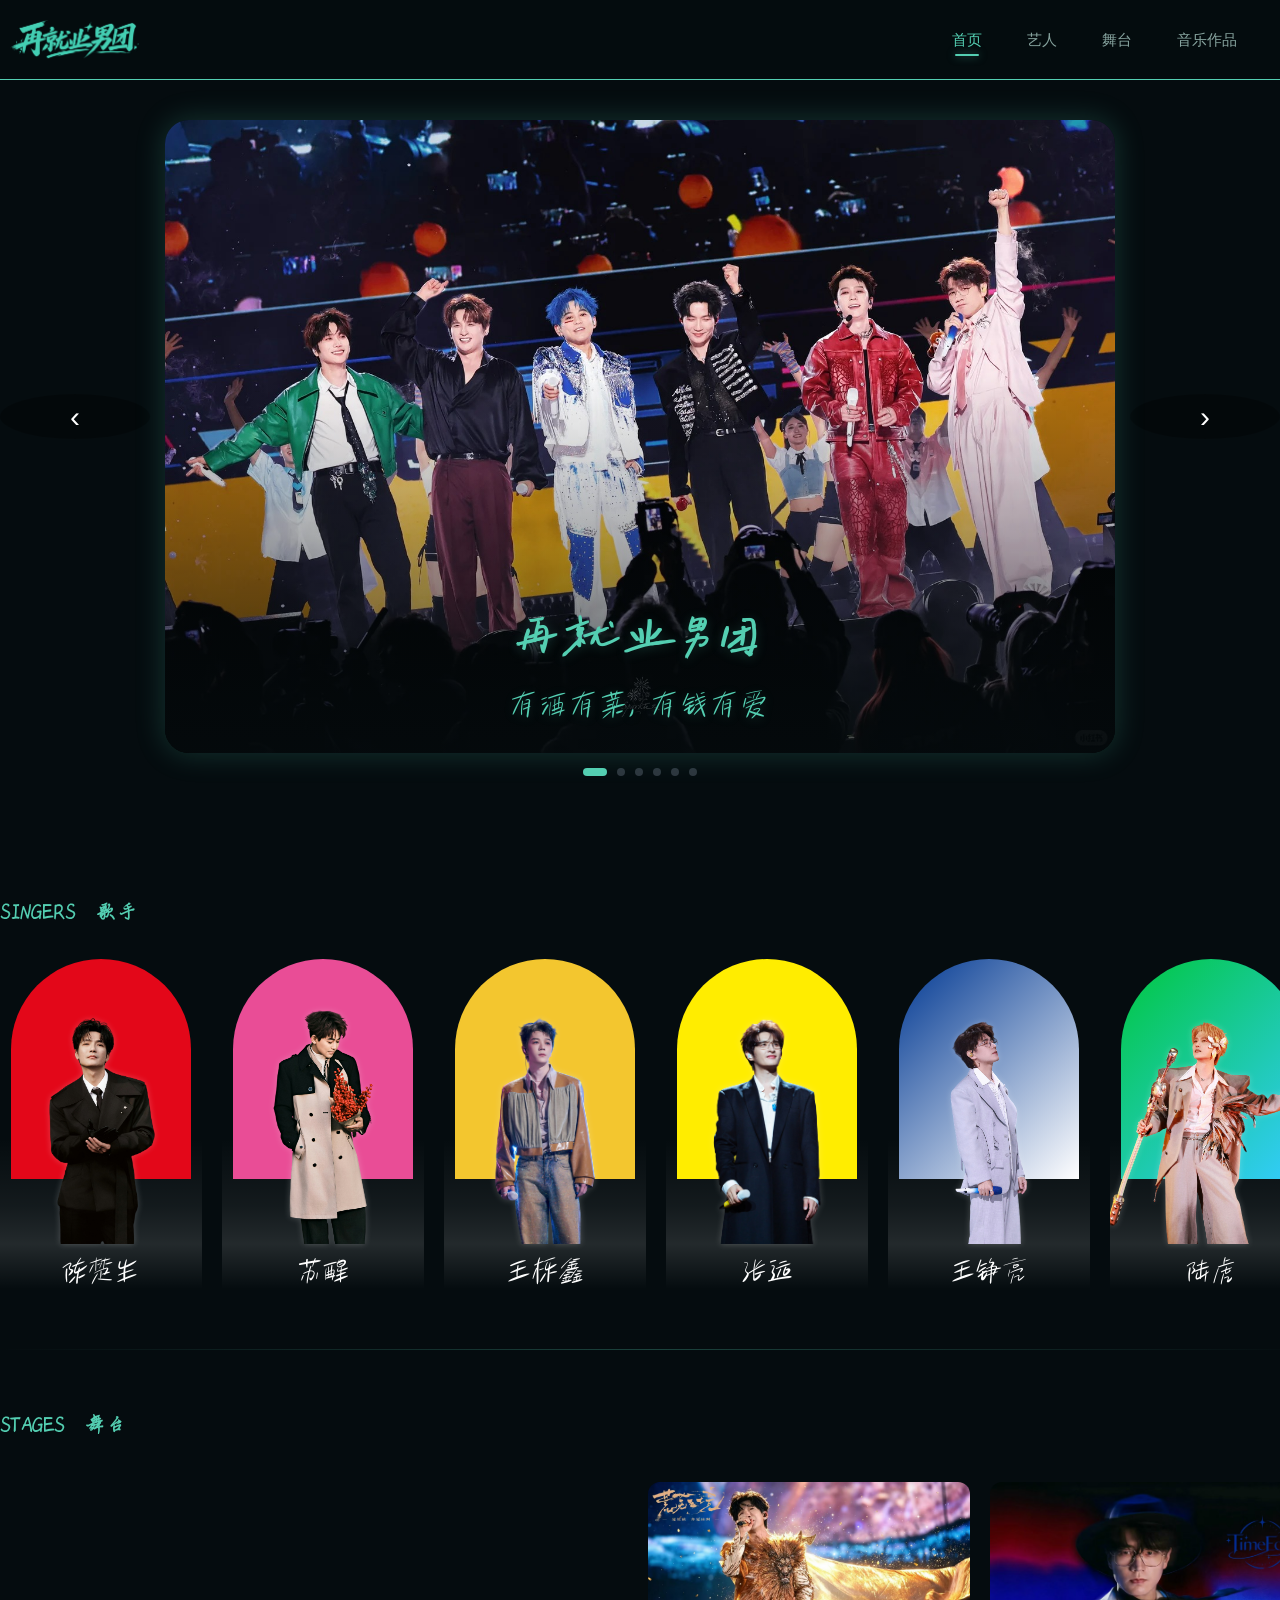
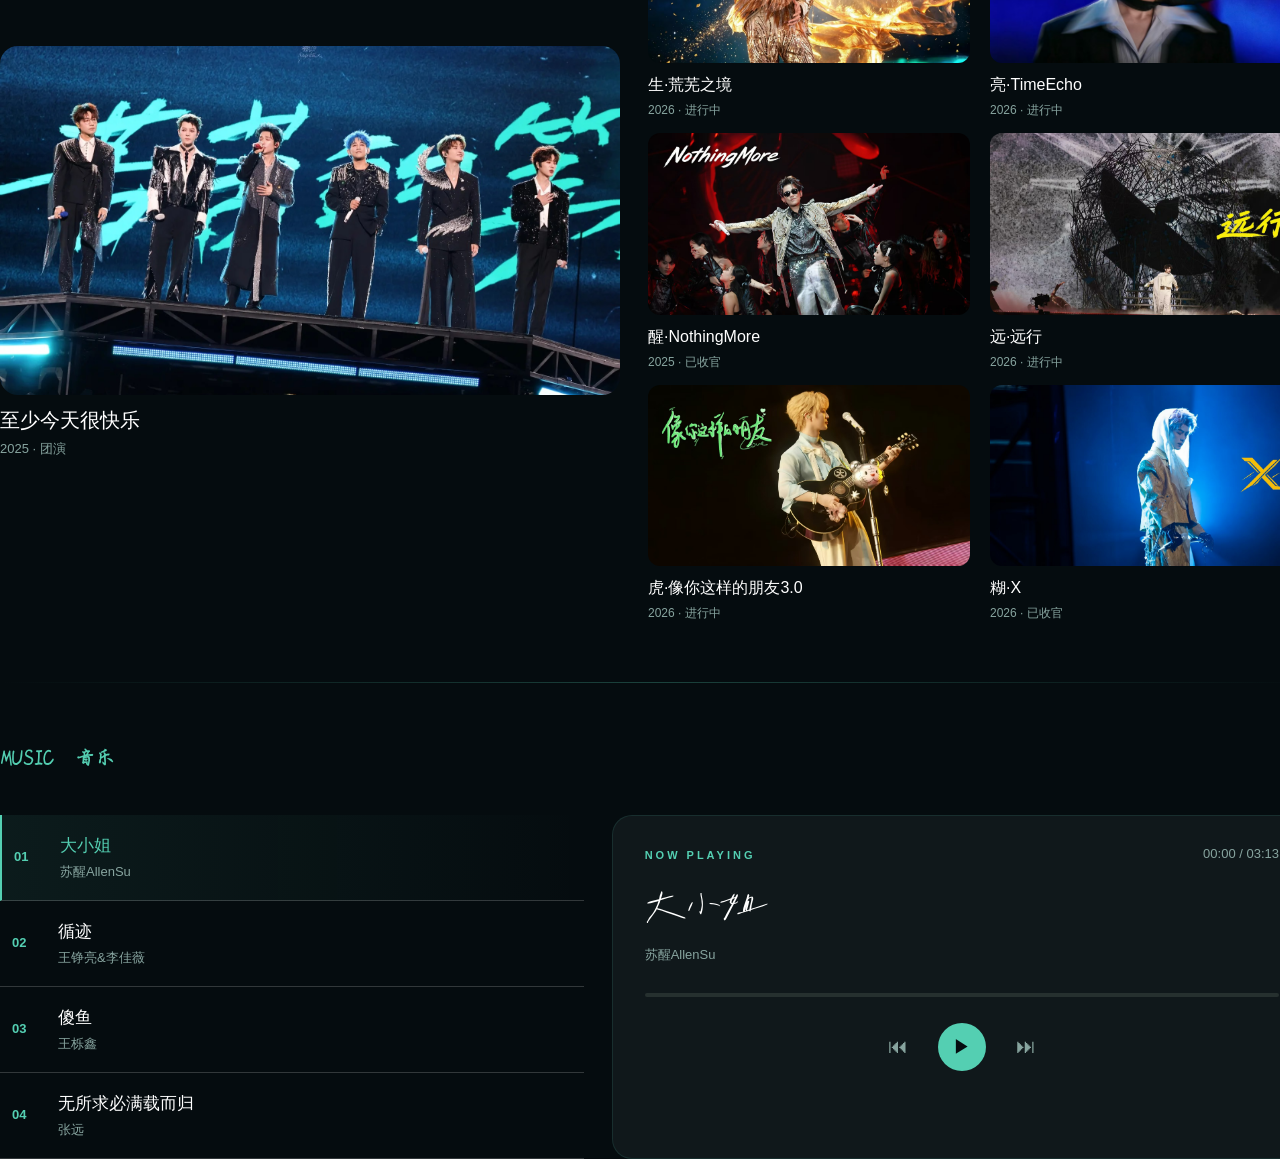
<file: index.html>
<!DOCTYPE html>
<html lang="zh-CN">
<head>
    <meta charset="UTF-8">
    <meta name="viewport" content="width=device-width, initial-scale=1.0">
    <link rel="stylesheet" href="./css/style.css">
    <link rel="stylesheet" href="./css/mobile.css" media="(max-width: 768px)">
    <title>再就业男团</title>
</head>
<body>
    <!-- 顶部导航 -->
    <header class="site-header">
        <nav class="navbar wrapper">
            <!-- logo -->
            <a href="./index.html" class="logo">
                <h1>再就业男团</h1>
            </a>

            <!-- 导航 -->
            <ul class="nav-list">

                <li>
                    <a href="./index.html" class="active">首页</a>
                </li>

                <li>
                    <a href="./members.html">艺人</a>
                </li>

                <li>
                    <a href="./stages.html">舞台</a>
                </li>

                <li>
                    <a href="./music.html">音乐作品</a>
                </li>

                <li>
                    <a href="./about.html">关于</a>
                </li>

            </ul>

        </nav>
    </header>

    <!-- 页面主体 -->
    <main class="page-container">
        <!-- Hero 大图 -->
        <div class="hero-area">

            <div class="hero-wrapper">
        
                <button class="hero-prev" type="button">
                    ‹
                </button>
        
                <section class="hero">
        
                    <img
                        src="./image/hero.jpg"
                        alt="再就业男团"
                        class="hero-image"
                    >
        
                    <div class="hero-content">
                        <h2>再就业男团</h2>
                        <p>有酒有菜，有钱有爱</p>
                    </div>
        
                </section>
        
                <button class="hero-next" type="button">
                    ›
                </button>
        
            </div>
        
        
            <div class="hero-dots">
        
                <button class="hero-dot active" type="button"></button>
                <button class="hero-dot" type="button"></button>
                <button class="hero-dot" type="button"></button>
                <button class="hero-dot" type="button"></button>
                <button class="hero-dot" type="button"></button>
                <button class="hero-dot" type="button"></button>
        
            </div>
        
        </div>

        <!-- 艺人 -->
        <section class="artists" id="artists">
            <div class="container">
                <span>SINGERS</span>
                <h2>歌手</h2>
            </div>
            <div class="artist-list">
                <article class="artist-card ccs">
                    <div class="artist-bg"></div>
                    <a href="https://baike.baidu.com/item/%E9%99%88%E6%A5%9A%E7%94%9F/4015050" target="_blank" rel="noopener noreferrer">
                        <img src="./image/生.png" alt="陈楚生">
                    </a>
                    <h3>陈楚生</h3>
                </article>
                <article class="artist-card Allen">
                    <div class="artist-bg"></div>
                    <a href="https://baike.baidu.com/item/%E8%8B%8F%E9%86%92/5806" target="_blank" rel="noopener noreferrer">
                        <img src="./image/醒.png" alt="苏醒">
                    </a>
                    <h3>苏醒</h3>
                </article>
                <article class="artist-card KA">
                    <div class="artist-bg"></div>
                    <a href="https://baike.baidu.com/item/%E7%8E%8B%E6%A0%8E%E9%91%AB?fromModule=lemma_search-box" target="_blank" rel="noopener noreferrer">
                        <img src="./image/糊.png" alt="王栎鑫">
                    </a>
                    <h3>王栎鑫</h3>
                </article>
                <article class="artist-card Bird">
                    <div class="artist-bg"></div>
                    <a href="https://baike.baidu.com/item/%E5%BC%A0%E8%BF%9C/16466" target="_blank" rel="noopener noreferrer"> 
                        <img src="./image/远.png" alt="张远">
                    </a>
                    <h3>张远</h3>
                </article>
                <article class="artist-card Reno">
                    <div class="artist-bg"></div>
                    <a href="https://baike.baidu.com/item/%E7%8E%8B%E9%93%AE%E4%BA%AE?fromModule=lemma_search-box" target="_blank" rel="noopener noreferrer">
                        <img src="./image/亮.png" alt="王铮亮">
                    </a>
                    <h3>王铮亮</h3>
                </article>
                <article class="artist-card LT">
                    <div class="artist-bg"></div>
                    <a href="https://baike.baidu.com/item/%E9%99%86%E8%99%8E/367599" target="_blank" rel="noopener noreferrer">
                        <img src="./image/虎.png" alt="陆虎">
                    </a>
                    <h3>陆虎</h3>
                </article>
            </div>
        </section>

        <!-- 舞台 -->
        <section class="stages" id="stages">
            <div class="container">
                <span>STAGES</span>
                <h2>舞台</h2>
            </div>
            <div class="stage-layout">
                <!-- 主舞台 -->
                <article class="stage-main">

                    <a href="https://www.bilibili.com/video/BV11pySBoE2e/?spm_id_from=333.337.search-card.all.click&vd_source=95cf361acb40079ed35ac56e10120efc" target="_blank" rel="noopener noreferrer">
                        <img src="./image/团演.jpg" alt="主舞台">
                    </a>
    
                    <div class="stage-info">
                        <h3>至少今天很快乐</h3>
                        <p>2025 · 团演</p>
                    </div>

                </article>
                
                <div class="stage-side">

                    <article class="stage-small">

                        <a href="https://www.bilibili.com/video/BV1Cmbm62EHG/?spm_id_from=333.337.search-card.all.click&vd_source=95cf361acb40079ed35ac56e10120efc" target="_blank" rel="noopener noreferrer">
                            <img src="./image/荒芜之境.jpg" alt="舞台1">
                        </a>

                        <div class="stage-info">
                            <h3>生·荒芜之境</h3>
                            <p>2026 · 进行中</p>
                        </div>

                    </article>

                    <article class="stage-small">

                        <a href="https://www.bilibili.com/video/BV1Cv8s6nE5h/?spm_id_from=333.337.search-card.all.click&vd_source=95cf361acb40079ed35ac56e10120efc" target="_blank" rel="noopener noreferrer">
                            <img src="./image/TimeEcho.jpg" alt="舞台2">
                        </a>

                        <div class="stage-info">
                            <h3>亮·TimeEcho</h3>
                            <p>2026 · 进行中</p>
                        </div>

                    </article>

                    <article class="stage-small">

                        <a href="https://www.bilibili.com/video/BV1u51dBnEYW/?spm_id_from=333.337.search-card.all.click&vd_source=95cf361acb40079ed35ac56e10120efc" target="_blank" rel="noopener noreferrer">
                            <img src="./image/NothingMore.jpg" alt="舞台3">
                        </a>

                        <div class="stage-info">
                            <h3>醒·NothingMore</h3>
                            <p>2025 · 已收官</p>
                        </div>

                    </article>

                    <article class="stage-small">

                        <a href="http://bilibili.com/video/BV1egbD6zErs/?spm_id_from=333.337.search-card.all.click&vd_source=95cf361acb40079ed35ac56e10120efc" target="_blank" rel="noopener noreferrer">
                            <img src="./image/远行.jpg" alt="舞台4">
                        </a>

                        <div class="stage-info">
                            <h3>远·远行</h3>
                            <p>2026 · 进行中</p>
                        </div>

                    </article>

                    <article class="stage-small">

                        <a href="https://www.bilibili.com/video/BV1YUuV6JEnr/?spm_id_from=333.337.search-card.all.click&vd_source=95cf361acb40079ed35ac56e10120efc" target="_blank" rel="noopener noreferrer">
                            <img src="./image/像你这样的朋友 .jpg" alt="舞台5">
                        </a>

                        <div class="stage-info">
                            <h3>虎·像你这样的朋友3.0</h3>
                            <p>2026 · 进行中</p>
                        </div>

                    </article>

                    <article class="stage-small">

                        <a href="https://www.bilibili.com/video/BV1zX9QBjEMX/?spm_id_from=333.337.search-card.all.click&vd_source=95cf361acb40079ed35ac56e10120efc" target="_blank" rel="noopener noreferrer">
                            <img src="image/X.jpg" alt="舞台6">
                        </a>

                        <div class="stage-info">
                            <h3>糊·X</h3>
                            <p>2026 · 已收官</p>
                        </div>

                    </article>

                </div>

            </div>

        </section>

        <!-- 新歌 -->
        <section class="music" id="music">
            <div class="container">
                <span>MUSIC</span>
                <h2>音乐</h2>
            </div>

            <div class="music-layout">
                <div class="recent-music">
                    <article class="song-item active-song">
                        <span class="song-number">01</span>

                        <div class="song-text">
                            <h3>大小姐</h3>
                            <p>苏醒AllenSu</p>
                        </div>
                    </article>

                    <article class="song-item">
                        <span class="song-number">02</span>

                        <div class="song-text">
                            <h3>循迹</h3>
                            <p>王铮亮&李佳薇</p>
                        </div>
                    </article>

                    <article class="song-item">
                        <span class="song-number">03</span>

                        <div class="song-text">
                            <h3>傻鱼</h3>
                            <p>王栎鑫</p>
                        </div>
                    </article>

                    <article class="song-item">
                        <span class="song-number">04</span>

                        <div class="song-text">
                            <h3>无所求必满载而归</h3>
                            <p>张远</p>
                        </div>
                    </article>
                </div>

                <div class="music-player">
                    <div class="music-top">
                        <div>
                            <span class="now-playing">NOW PLAYING</span>
                            <h3>大小姐</h3>
                            <p>苏醒AllenSu</p>
                        </div>
                        <span class="music-time" id="music-time">00:00 / 00:00</span>
                    </div>

                    <div class="music-progress">
                        <div class="music-progress-bar"></div>
                    </div>

                    <div class="music-controls">

                        <button
                            type="button"
                            id="prev-btn"
                        >
                            ⏮
                        </button>
                    
                        <button
                            type="button"
                            class="play-btn"
                            id="play-btn"
                        >
                            ▶
                        </button>
                    
                        <button
                            type="button"
                            id="next-btn"
                        >
                            ⏭
                        </button>
                    
                    </div>
                    <audio src="./music/大小姐.mp3" id="audio-player"></audio>
                </div>
            </div>
        </section>

        <!-- 动态 -->
        <section class="updates" id="updates">
            <div class="container">
                
            </div>
        </section>
    </main>

    <footer class="site-footer">

    </footer>
    <script src="./js/music.js"></script>
    <script src="./js/hero.js"></script>
</body>
</html>
</file>
<file: css/style.css>
* {
    margin: 0;
    padding: 0;
    box-sizing: border-box;
}

li {
    list-style: none;
}

body {
    font: 14px/1.5 "Microsoft Yahei", "Hiragino Sans GB", "Heiti SC", "WenQuanYi Micro Hei", sans-serif;
    color: #54cfb2;
}

a {
    color: #54cfb2;
    text-decoration: none;
}
.wrapper{
    margin: 0 auto;
    width: 1312px;
}

body{
    background-color: #050c0f;
}
.site-header{
    height: 80px;
    background-color: rgba(5, 12, 15, 0.92);
    border-bottom:1px solid  #54cfb2;
}

.site-header .wrapper{
    display: flex;
    height: 100%;
    align-items: center;
}

.logo {
    display: block;
    width: 150px;
    height: 45px;
    flex-shrink: 0;
    background-image: url("../image/logo.png");
    background-repeat: no-repeat;
    background-position: center;
    background-size: contain;
}

.logo h1 {
    font-size: 0;
}

.nav-list{
    display: flex;
    align-items: center;
    margin-left: auto;
    gap: 45px;
}

.nav-list a{
    color: #87a49f;
    font-size: 15px;
    line-height: 80px;
    transition: color 0.25s;
    position: relative;
}

.nav-list a:hover{
    color: #54cfb2;
}

.nav-list .active{
    color: #54cfb2;
}

.nav-list .active::after {
    content: "";

    position: absolute;

    left: 50%;
    bottom: -8px;

    width: 24px;
    height: 2px;

    background-color: #54cfb2;

    transform: translateX(-50%);

    border-radius: 2px;

    box-shadow: 0 0 8px rgba(84, 207, 178, 0.6);
}

.hero{
    width: 950px;
    margin: 40px auto 0;
    border-radius: 24px;
    overflow: hidden;
    position: relative;
    box-shadow: 0 0 30px rgba(84, 207, 178, 0.22);
}

.hero-dots{
    display: flex;
    justify-content: center;
    gap: 10px;

    margin-top: 15px;
}

.hero-dot{
    width: 8px;
    height: 8px;

    padding: 0;

    border: none;
    border-radius: 50%;

    background: rgba(120, 133, 149, 0.35);

    cursor: pointer;
}

.hero-dot.active{
    width: 24px;

    border-radius: 10px;

    background: #54CFB2;
}

.hero-prev,
.hero-next{
    width: 45px;
    height: 45px;

    border: none;
    border-radius: 50%;

    background: rgba(0, 0, 0, 0.3);
    color: white;

    font-size: 30px;
    cursor: pointer;

    flex: 1;
    
}

.hero-wrapper{
    display: flex;
    align-items: center;
    gap: 15px;
}

.hero-prev{
    left: 20px;
}

.hero-next{
    right: 20px;
}

.hero-image{
    display: block;
    width: 100%;
    height: auto;
    transition: opacity 0.3s ease;
}

.hero-image.fade{
    opacity: 0;
}

.hero-content{
    position: absolute;
    left: 50%;
    bottom: 30px;
    transform: translateX(-50%);
    text-align: center;
    text-shadow: 0 2px 12px rgba(84, 207, 178, 0.22);
    z-index: 1;
}

.hero-content h2{
    margin: 0;
    font-size: 50px;
    letter-spacing: 6px;
    font-family: "再就业", sans-serif;
}

.hero-content p{
    margin: 10px 0 0;
    font-size: 25px;
    letter-spacing: 3px;
    font-family: "酒菜", sans-serif;
}
@font-face {
    font-family: "名次";
    src: url("../fonts/BRWakaisho-Medium.ttf");
}
@font-face {
    font-family: "再就业";
    src: url("../fonts/字制区喜脉喜欢体.ttf");
}
@font-face {
    font-family: "酒菜";
    src: url("../fonts/白路彤彤手写体.ttf");
}
@font-face {
    font-family: "标题";
    src: url("../fonts/张穸洛浮生楷体.ttf");
}

.hero::before {
    content:"";
    position:absolute;
    inset:0;
    background:
    linear-gradient(
        to bottom,
        transparent 40%,
        rgba(5,12,15,0.75)
    );
}

.artists{
    width: 1312px;
    margin: 120px auto 0;
}

.section-title{
    text-align: center;
    margin-bottom: 50px;
}
.section-title span{
    font-size: 14px;
    letter-spacing: 5px;
}
.section-title h2{
    margin-top: 12px;
    font-size: 36px;
}
.artists .container{
    display: flex;
    align-items: baseline;
    gap: 20px;
    font-family: "标题", sans-serif;
}
.artists .container span{
    font-weight: 700;
    font-size: 22px
}

.artist-card a{
    position:absolute;
    bottom:45px;
    left:50%;
    transform:translateX(-50%);
    height:280px;
    width:auto;
    object-fit:contain;
    z-index:1;
}

.artist-card img{
    display: block;
    height: 280px;
    width: auto;
    object-fit: contain;
    transition: transform 0.3s ease;
    filter:
    drop-shadow(0 0 3px rgba(255, 255, 255, 0.22));
}

.artist-list{
    display: grid;
    grid-template-columns: repeat(6,1fr);
    gap: 20px;
}
.ccs .artist-bg{
    background: #e30719;
}
.Allen .artist-bg{
    background: #e94d96;
}
.KA .artist-bg{
    background: #f3c62f;
}
.Bird .artist-bg{
    background: #ffed00;
}
.Reno .artist-bg{
    background: linear-gradient(
        135deg,
        #003892,
        #ffffff
    );
}
.LT .artist-bg{
    background: linear-gradient(
        135deg,
        #00c73e,
        #34ccff
    );
}

.artist-bg {
    position:absolute;
    top:30px;
    left:50%;
    transform:translateX(-50%);
    width:180px;
    height:220px;
    border-radius:
    90px 90px 0 0;
    z-index:0;
    transition: filter 0.3s ease;
}

.artist-card {
    position:relative;
    height:360px;
    overflow:hidden;
    text-align:center;
}

.artist-card h3{
    position:absolute;
    bottom:0px;
    width:100%;
    margin:0;
    color:white;

    font-family: "酒菜",sans-serif;
    font-size:24px;
    font-weight: 400;

    z-index:2;
}

.artist-card:hover .artist-bg{
    filter: brightness(1.12);
}

.stages{
    width: 1312px;
    margin: 120px auto 0;
}

.stages .container{
    display:flex;
    align-items:baseline;
    gap:20px;

    font-family:"标题", sans-serif;
}

.stages .container span{
    font-weight:700;
    font-size:22px;
}

.stage-layout{
    display: grid;
    grid-template-columns: 620px 1fr;
    gap: 28px;
    margin-top: 40px;
    align-items: center;
}

.stage-main img{
    display: block;
    width: 100%;
    aspect-ratio: 16/9;
    object-fit: cover;
    border-radius: 18px;
}

.stage-side{
    display: grid;
    grid-template-columns: repeat(2,1fr);
    gap: 14px 20px;
}

.stage-small img{
    display: block;
    width: 100%;
    aspect-ratio: 16/9;
    object-fit: cover;
    border-radius: 12px;
}

.stage-info{
    margin-top: 10px;
}

.stage-info h3{
    color: #ffffff;
    font-size: 16px;
    font-weight: 500;
}

.stage-info p{
    margin-top: 4px;
    color: #87a49f;
    font-size: 12px;
}

.stage-main .stage-info h3{
    font-size: 20px;
}

.stage-main .stage-info p{
    font-size: 13px;
}

.artist-card::before{
    content:"";

    position:absolute;

    left:0;
    right:0;
    bottom:0;

    height:150px;

    background:linear-gradient(
        to bottom,
        transparent 0%,
        rgba(255,255,255,0.06) 45%,
        rgba(255,255,255,0.12) 70%,
        transparent 100%
    );

    z-index:0;
}

.artist-card a:hover img{
    transform:scale(1.05);
}

.music{
    width: 1312px;
    margin: 120px auto 0;
}

.music .container{
    display: flex;
    align-items: baseline;
    gap: 20px;
    font-family: "标题", sans-serif;
}

.music .container span{
    font-weight: 700;
    font-size: 22px;
}

.music-layout{
    display: grid;
    grid-template-columns: 1fr 1.2fr;
    gap: 28px;
    margin-top: 40px;
    align-items: stretch;
}

.recent-music{
    display: flex;
    flex-direction: column;
}

.song-item{
    display: flex;
    align-items: center;
    gap: 18px;
    padding: 18px 12px;
    border-bottom: 1px solid rgba(255,255,255,0.18);
}

.song-number{
    width: 28px;
    flex-shrink: 0;
    color: #54cfb2;
    font-size: 13px;
    font-weight: 600;
}

.song-text{
    min-width: 0;
}

.song-text h3{
    color: #ffffff;
    font-size: 17px;
    font-weight: 500;
}

.song-text p{
    margin-top: 4px;
    color: #87a49f;
    font-size: 13px;
}

.active-song .song-text h3{
    color: #54cfb2;
}

.music-player{
    padding: 28px 32px;
    background: #10181b;
    border-radius: 20px;
    border: 1px solid rgba(84, 207, 178, 0.12);
}

.music-top{
    display: flex;
    justify-content: space-between;
    align-items: flex-start;
}

.now-playing{
    color: #54cfb2;
    font-size: 11px;
    font-weight: 600;
    letter-spacing: 3px;
}

.music-top h3{
    margin-top: 8px;
    color: #ffffff;
    font-size: 45px;
    font-weight: 400;
    font-family: "再就业", sans-serif;
}

.music-top p{
    margin-top: 5px;
    color: #87a49f;
    font-size: 13px;
}

.music-time{
    color: #87a49f;
    font-size: 13px;
}

.music-progress{
    height: 4px;
    margin-top: 28px;
    background: #26302f;
    border-radius: 10px;
    overflow: hidden;
    cursor:pointer;
}

.music-progress-bar{
    width: 0%;
    height: 100%;
    background: #54cfb2;
    border-radius: 10px;
}

.music-controls{
    display: flex;
    justify-content: center;
    align-items: center;
    gap: 30px;
    margin-top: 26px;
}

.music-controls button{
    display: flex;
    justify-content: center;
    align-items: center;
    border: 0;
    background: transparent;
    color: #87a49f;
    font-size: 20px;
    cursor: pointer;
    transition: color 0.25s ease,
                transform 0.25s ease;
}

.music-controls button:hover{
    color: #54cfb2;
    transform: scale(1.08);
}

.play-btn{
    width: 48px;
    height: 48px;
    border-radius: 50%;
    background: #54cfb2 !important;
    color: #050c0f !important;
    font-size: 18px !important;
}

.play-btn:hover{
    transform: scale(1.08);
    box-shadow: 0 0 18px rgba(84, 207, 178, 0.35);
}

.artists,
.stages,
.music{
    position:relative;
}


/* STAGES 和 MUSIC 顶部分隔线 */
.stages::before,
.music::before{
    content:"";

    position:absolute;

    top:-60px;
    left:0;

    width:100%;
    height:1px;

    background:linear-gradient(
        90deg,
        transparent,
        rgba(84,207,178,0.28),
        transparent
    );
}

.active-song{
    background:
        linear-gradient(
            90deg,
            rgba(84,207,178,0.08),
            transparent
        );

    border-left:2px solid #54cfb2;
}
</file>
<file: css/mobile.css>
/* mobile.css
   手机端覆盖样式
   在 HTML 中通过 media="(max-width: 768px)" 引入
*/

body {
    overflow-x: hidden;
}

.wrapper,
.artists,
.stages {
    width: calc(100% - 32px);
    margin-left: auto;
    margin-right: auto;
}

/* Header */
.site-header {
    height: auto;
}

.site-header .wrapper {
    flex-direction: column;
    align-items: stretch;
    padding-top: 12px;
}

.logo {
    width: 130px;
    height: 39px;
    margin: 0 auto;
}

.nav-list {
    width: 100%;
    margin-left: 0;
    gap: 24px;
    overflow-x: auto;
    overflow-y: hidden;
    white-space: nowrap;
    scrollbar-width: none;
}

.nav-list::-webkit-scrollbar {
    display: none;
}

.nav-list a {
    display: block;
    flex-shrink: 0;
    font-size: 13px;
    line-height: 46px;
}

.nav-list .active::after {
    bottom: 2px;
}

/* Hero */
.hero {
    width: calc(100% - 32px);
    margin-top: 24px;
    border-radius: 16px;
}

.hero-content {
    bottom: 18px;
    width: 90%;
}

.hero-content h2 {
    font-size: 32px;
    letter-spacing: 3px;
}

.hero-content p {
    margin-top: 6px;
    font-size: 16px;
    letter-spacing: 2px;
}

/* Section 标题 */
.artists,
.stages {
    margin-top: 72px;
}

.artists .container,
.stages .container {
    gap: 12px;
}

.artists .container span,
.stages .container span {
    font-size: 16px;
}

.artists .container h2,
.stages .container h2 {
    font-size: 24px;
}

/* 艺人区域：手机端 2列 × 3行 */
.artist-list {
    grid-template-columns: repeat(2, minmax(0, 1fr));
    gap: 18px 12px;
    margin-top: 24px;
}

.artist-card {
    height: 290px;
}

.artist-bg {
    top: 26px;
    width: 140px;
    height: 178px;
    border-radius: 70px 70px 0 0;
}

.artist-card a {
    bottom: 42px;
    height: 220px;
    max-width: 100%;
}

.artist-card img {
    height: 220px;
    max-width: 100%;
}

.artist-card h3 {
    font-size: 20px;
}

.artist-card::before {
    height: 110px;
}

/* 舞台区域：主舞台在上，六个小舞台在下 */
.stage-layout {
    grid-template-columns: 1fr;
    gap: 28px;
    margin-top: 28px;
    align-items: stretch;
}

.stage-main {
    width: 100%;
}

.stage-main img {
    width: 100%;
    aspect-ratio: 16 / 9;
    border-radius: 14px;
}

.stage-side {
    grid-template-columns: repeat(2, minmax(0, 1fr));
    gap: 18px 12px;
}

.stage-small img {
    width: 100%;
    aspect-ratio: 16 / 9;
    border-radius: 10px;
}

.stage-info {
    margin-top: 8px;
}

.stage-info h3 {
    font-size: 14px;
    line-height: 1.35;
}

.stage-info p {
    margin-top: 3px;
    font-size: 11px;
}

.stage-main .stage-info h3 {
    font-size: 18px;
}

.stage-main .stage-info p {
    font-size: 12px;
}

/* 更小的手机 */
@media (max-width: 480px) {
    .wrapper,
    .artists,
    .stages,
    .hero {
        width: calc(100% - 24px);
    }

    .nav-list {
        gap: 20px;
    }

    .hero-content h2 {
        font-size: 28px;
    }

    .hero-content p {
        font-size: 14px;
    }

    .artist-list {
        gap: 16px 8px;
    }

    .artist-card {
        height: 270px;
    }

    .artist-bg {
        width: 125px;
        height: 162px;
        border-radius: 63px 63px 0 0;
    }

    .artist-card a,
    .artist-card img {
        height: 205px;
    }

    .artist-card h3 {
        font-size: 18px;
    }

    .stage-side {
        gap: 16px 10px;
    }

    .stage-info h3 {
        font-size: 13px;
    }
}
</file>
